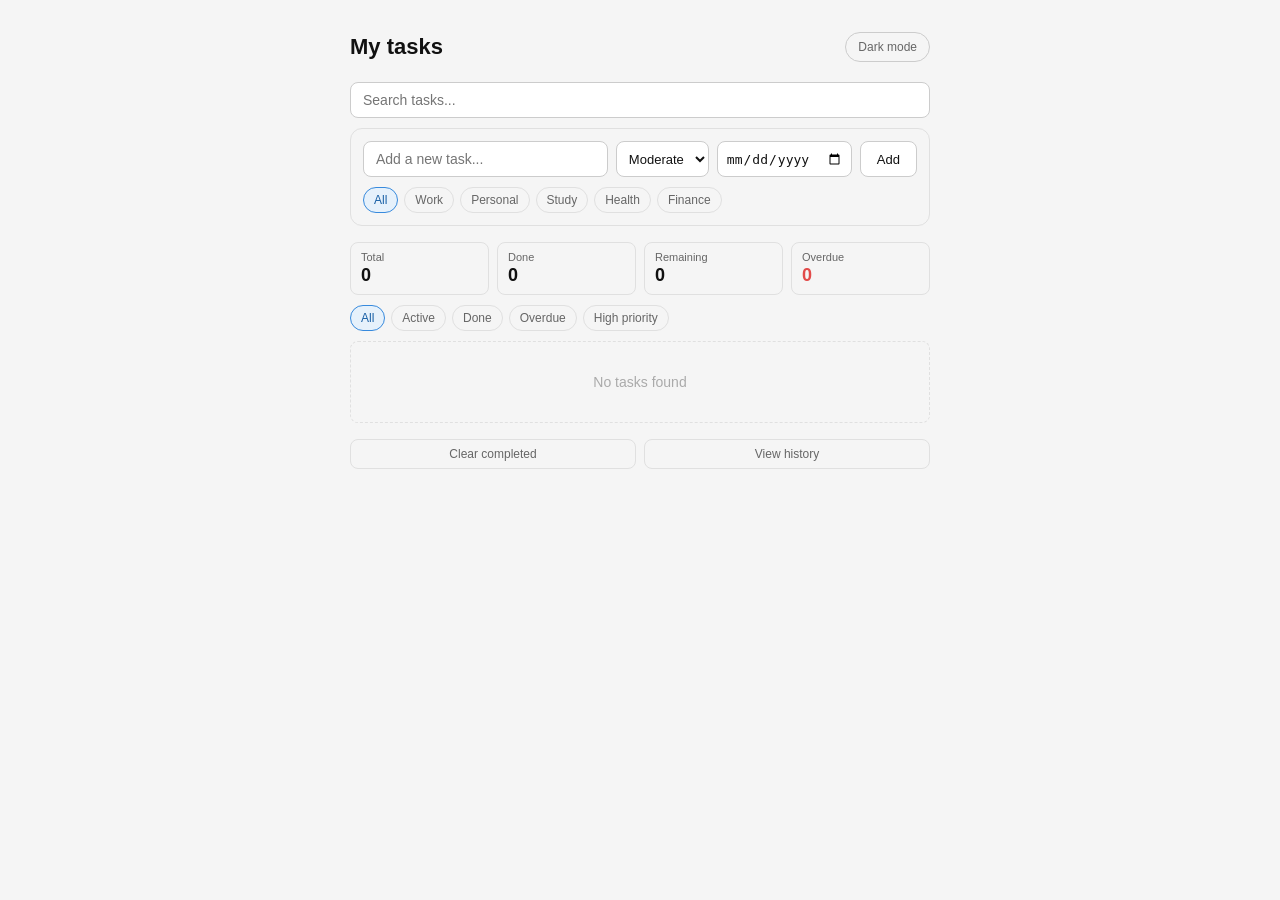
<file: index.html>
<!DOCTYPE html>
<html lang="en">
<head>
  <meta charset="UTF-8" />
  <meta name="viewport" content="width=device-width, initial-scale=1.0"/>
  <title>My Tasks</title>
  <link rel="stylesheet" href="style.css" />
</head>
<body>
  <div class="app" id="app">

    <div class="top-bar">
      <div class="app-title">My tasks</div>
      <button class="dark-toggle" onclick="toggleDark()">Dark mode</button>
    </div>

    <div class="search-row">
      <input type="text" id="search-input" placeholder="Search tasks..." oninput="render()" />
    </div>

    <div class="add-form">
      <div class="form-row">
        <input type="text" id="task-input" placeholder="Add a new task..." maxlength="80" />
        <select id="priority-select">
           <option value="moderate">Moderate</option>
           <option value="critical">Critical</option>
           <option value="minor">Minor</option>
        </select>
        <input type="date" id="due-date" />
        <button class="add-btn" onclick="addTask()">Add</button>
      </div>
      <div class="category-row" id="cat-row">
        <button class="cat-btn active" onclick="setCat('All', this)">All</button>
        <button class="cat-btn" onclick="setCat('Work', this)">Work</button>
        <button class="cat-btn" onclick="setCat('Personal', this)">Personal</button>
        <button class="cat-btn" onclick="setCat('Study', this)">Study</button>
        <button class="cat-btn" onclick="setCat('Health', this)">Health</button>
        <button class="cat-btn" onclick="setCat('Finance', this)">Finance</button>
      </div>
    </div>

    <div class="stats">
      <div class="stat"><div class="stat-label">Total</div><div class="stat-value" id="stat-total">0</div></div>
      <div class="stat"><div class="stat-label">Done</div><div class="stat-value" id="stat-done">0</div></div>
      <div class="stat"><div class="stat-label">Remaining</div><div class="stat-value" id="stat-remaining">0</div></div>
      <div class="stat"><div class="stat-label">Overdue</div><div class="stat-value" id="stat-overdue">0</div></div>
    </div>

    <div class="filter-row">
      <button class="filter-btn active" onclick="setFilter('all', this)">All</button>
      <button class="filter-btn" onclick="setFilter('active', this)">Active</button>
      <button class="filter-btn" onclick="setFilter('done', this)">Done</button>
      <button class="filter-btn" onclick="setFilter('overdue', this)">Overdue</button>
      <button class="filter-btn" onclick="setFilter('high', this)">High priority</button>
    </div>

    <div class="task-list" id="task-list"></div>

    <div class="bottom-row">
      <button class="bottom-btn clear-btn" onclick="clearDone()">Clear completed</button>
      <button class="bottom-btn" onclick="toggleHistory()">View history</button>
    </div>

    <div class="history-panel" id="history-panel" style="display:none"></div>

  </div>
  <script src="script.js"></script>
</body>
</html>
</file>
<file: style.css>
* {
  box-sizing: border-box;
  margin: 0;
  padding: 0;
}

body {
  font-family: Arial, sans-serif;
  background: #f5f5f5;
  display: flex;
  justify-content: center;
  padding: 2rem 1rem;
  min-height: 100vh;
  transition: background 0.2s;
}

body.dark {
  background: #111;
}

.app {
  width: 100%;
  max-width: 580px;
}

/* CSS variables for light/dark mode */
.app {
  --bg: #fff;
  --bg2: #f5f5f5;
  --bg3: #eee;
  --text: #111;
  --text2: #666;
  --text3: #aaa;
  --border: #e0e0e0;
  --border2: #ccc;
}

.app.dark {
  --bg: #1a1a1a;
  --bg2: #242424;
  --bg3: #2e2e2e;
  --text: #e8e8e8;
  --text2: #aaa;
  --text3: #666;
  --border: #3a3a3a;
  --border2: #444;
}

.app.dark body {
  background: #111;
}

/* Top bar */
.top-bar {
  display: flex;
  align-items: center;
  justify-content: space-between;
  margin-bottom: 1.25rem;
}

.app-title {
  font-size: 22px;
  font-weight: 600;
  color: var(--text);
}

.dark-toggle {
  height: 30px;
  padding: 0 12px;
  border: 1px solid var(--border2);
  border-radius: 99px;
  background: var(--bg2);
  color: var(--text2);
  font-size: 12px;
  cursor: pointer;
}

.dark-toggle:hover {
  background: var(--bg3);
}

/* Search */
.search-row {
  margin-bottom: 10px;
}

.search-row input {
  width: 100%;
  height: 36px;
  border: 1px solid var(--border2);
  border-radius: 8px;
  padding: 0 12px;
  font-size: 14px;
  background: var(--bg);
  color: var(--text);
  outline: none;
}

.search-row input:focus {
  border-color: #378ADD;
}

/* Add form */
.add-form {
  background: var(--bg2);
  border: 1px solid var(--border);
  border-radius: 12px;
  padding: 12px;
  margin-bottom: 1rem;
}

.form-row {
  display: flex;
  gap: 8px;
  margin-bottom: 10px;
  flex-wrap: wrap;
}

.form-row input[type="text"] {
  flex: 1;
  min-width: 160px;
  height: 36px;
  border: 1px solid var(--border2);
  border-radius: 8px;
  padding: 0 12px;
  font-size: 14px;
  background: var(--bg);
  color: var(--text);
  outline: none;
}

.form-row input[type="text"]:focus {
  border-color: #378ADD;
}

.form-row select {
  height: 36px;
  border: 1px solid var(--border2);
  border-radius: 8px;
  padding: 0 8px;
  font-size: 13px;
  background: var(--bg);
  color: var(--text);
  outline: none;
  cursor: pointer;
}

.form-row input[type="date"] {
  height: 36px;
  border: 1px solid var(--border2);
  border-radius: 8px;
  padding: 0 8px;
  font-size: 13px;
  background: var(--bg);
  color: var(--text);
  outline: none;
  cursor: pointer;
}

.add-btn {
  height: 36px;
  padding: 0 16px;
  border: 1px solid var(--border2);
  border-radius: 8px;
  background: var(--bg);
  color: var(--text);
  font-size: 13px;
  cursor: pointer;
}

.add-btn:hover {
  background: var(--bg3);
}

/* Categories */
.category-row {
  display: flex;
  gap: 6px;
  flex-wrap: wrap;
}

.cat-btn {
  height: 26px;
  padding: 0 10px;
  border: 1px solid var(--border);
  border-radius: 99px;
  background: transparent;
  color: var(--text2);
  font-size: 12px;
  cursor: pointer;
}

.cat-btn.active {
  border-color: #378ADD;
  background: #e6f1fb;
  color: #185FA5;
}

.app.dark .cat-btn.active {
  background: #0c447c;
  color: #b5d4f4;
}

/* Stats */
.stats {
  display: flex;
  gap: 8px;
  margin-bottom: 10px;
}

.stat {
  flex: 1;
  background: var(--bg2);
  border-radius: 8px;
  padding: 8px 10px;
  border: 1px solid var(--border);
}

.stat-label {
  font-size: 11px;
  color: var(--text2);
  margin-bottom: 2px;
}

.stat-value {
  font-size: 18px;
  font-weight: 600;
  color: var(--text);
}

#stat-overdue {
  color: #E24B4A;
}

/* Filters */
.filter-row {
  display: flex;
  gap: 6px;
  margin-bottom: 10px;
  flex-wrap: wrap;
}

.filter-btn {
  height: 26px;
  padding: 0 10px;
  border: 1px solid var(--border);
  border-radius: 99px;
  background: transparent;
  color: var(--text2);
  font-size: 12px;
  cursor: pointer;
}

.filter-btn.active {
  background: #e6f1fb;
  color: #185FA5;
  border-color: #378ADD;
}

.app.dark .filter-btn.active {
  background: #0c447c;
  color: #b5d4f4;
}

/* Task cards */
.task-list {
  display: flex;
  flex-direction: column;
  gap: 7px;
}

.task-card {
  border: 1px solid var(--border);
  border-radius: 10px;
  background: var(--bg);
  overflow: hidden;
  cursor: grab;
  transition: opacity 0.2s;
}

.task-card:active {
  cursor: grabbing;
}

.task-card.dragging {
  opacity: 0.4;
}

.task-card.drag-over {
  border-color: #378ADD;
  border-width: 2px;
}

.task-card.done-card {
  opacity: 0.55;
}

.task-card.overdue {
  border-left: 3px solid #E24B4A;
}

.task-header {
  display: flex;
  align-items: center;
  gap: 8px;
  padding: 9px 12px;
}

.task-check {
  width: 17px;
  height: 17px;
  border: 1.5px solid var(--border2);
  border-radius: 4px;
  cursor: pointer;
  display: flex;
  align-items: center;
  justify-content: center;
  flex-shrink: 0;
  background: var(--bg);
}

.task-check.checked {
  background: #EAF3DE;
  border-color: #3B6D11;
}

.task-check.checked::after {
  content: '';
  display: block;
  width: 4px;
  height: 8px;
  border: 2px solid #3B6D11;
  border-top: none;
  border-left: none;
  transform: rotate(45deg) translate(-1px, -1px);
}

.task-main {
  flex: 1;
  min-width: 0;
}

.task-text {
  font-size: 14px;
  color: var(--text);
  white-space: nowrap;
  overflow: hidden;
  text-overflow: ellipsis;
}

.task-text[contenteditable="true"] {
  outline: 1px solid #378ADD;
  border-radius: 3px;
  padding: 0 3px;
  white-space: normal;
}

.task-card.done-card .task-text {
  text-decoration: line-through;
  color: var(--text3);
}

.task-meta {
  display: flex;
  align-items: center;
  gap: 6px;
  margin-top: 3px;
  flex-wrap: wrap;
}

/* Priority badges */
.priority-badge {
  font-size: 10px;
  padding: 1px 7px;
  border-radius: 99px;
  font-weight: 500;
}

.p-critical {
  background: #FCEBEB;
  color: #A32D2D;
  border: 1px solid #F09595;
}

.p-moderate {
  background: #FAEEDA;
  color: #854F0B;
  border: 1px solid #FAC775;
}

.p-minor {
  background: #EAF3DE;
  color: #3B6D11;
  border: 1px solid #C0DD97;
}

.app.dark .p-critical { background: #501313; color: #F09595; }
.app.dark .p-moderate { background: #412402; color: #FAC775; }
.app.dark .p-minor { background: #173404; color: #C0DD97; }

.cat-tag {
  font-size: 10px;
  padding: 1px 7px;
  border-radius: 99px;
  background: var(--bg2);
  color: var(--text2);
  border: 1px solid var(--border);
}

.due-tag {
  font-size: 10px;
  color: var(--text2);
}

.due-tag.overdue {
  color: #E24B4A;
  font-weight: 500;
}

.due-tag.today {
  color: #854F0B;
  font-weight: 500;
}

.expand-btn {
  font-size: 10px;
  padding: 1px 6px;
  border: 1px solid var(--border);
  border-radius: 99px;
  background: transparent;
  color: var(--text2);
  cursor: pointer;
  white-space: nowrap;
}

.task-actions {
  display: flex;
  gap: 4px;
  flex-shrink: 0;
}

.icon-btn {
  width: 24px;
  height: 24px;
  border: none;
  background: none;
  color: var(--text3);
  font-size: 13px;
  cursor: pointer;
  border-radius: 4px;
  display: flex;
  align-items: center;
  justify-content: center;
}

.icon-btn:hover {
  background: var(--bg2);
  color: var(--text);
}

.del-btn:hover {
  background: #FCEBEB;
  color: #A32D2D;
}

/* Progress bar */
.progress-bar {
  height: 3px;
  background: var(--bg3);
  margin: 0 12px 8px;
  border-radius: 99px;
}

.progress-fill {
  height: 100%;
  background: #1D9E75;
  border-radius: 99px;
  transition: width 0.3s;
}

/* Subtasks */
.subtask-area {
  border-top: 1px solid var(--border);
  padding: 8px 12px 10px;
  background: var(--bg2);
}

.sub-input-row {
  display: flex;
  gap: 6px;
  margin-bottom: 7px;
}

.sub-input-row input {
  flex: 1;
  height: 28px;
  border: 1px solid var(--border2);
  border-radius: 6px;
  padding: 0 10px;
  font-size: 12px;
  background: var(--bg);
  color: var(--text);
  outline: none;
}

.sub-input-row button {
  height: 28px;
  padding: 0 10px;
  border: 1px solid var(--border);
  border-radius: 6px;
  background: var(--bg);
  color: var(--text2);
  font-size: 12px;
  cursor: pointer;
}

.subtask-item {
  display: flex;
  align-items: center;
  gap: 7px;
  padding: 3px 0;
}

.sub-check {
  width: 13px;
  height: 13px;
  border: 1.5px solid var(--border2);
  border-radius: 3px;
  cursor: pointer;
  display: flex;
  align-items: center;
  justify-content: center;
  flex-shrink: 0;
  background: var(--bg);
}

.sub-check.checked {
  background: #EAF3DE;
  border-color: #3B6D11;
}

.sub-check.checked::after {
  content: '';
  display: block;
  width: 3px;
  height: 6px;
  border: 1.5px solid #3B6D11;
  border-top: none;
  border-left: none;
  transform: rotate(45deg) translate(-1px, -1px);
}

.sub-text {
  flex: 1;
  font-size: 12px;
  color: var(--text2);
}

.sub-text.done {
  text-decoration: line-through;
  color: var(--text3);
}

.sub-del {
  border: none;
  background: none;
  color: var(--text3);
  font-size: 11px;
  cursor: pointer;
}

.sub-del:hover {
  color: #E24B4A;
}

/* Empty state */
.empty {
  text-align: center;
  padding: 2rem;
  font-size: 14px;
  color: var(--text3);
  border: 1px dashed var(--border);
  border-radius: 8px;
}

/* Bottom row */
.bottom-row {
  display: flex;
  gap: 8px;
  margin-top: 1rem;
}

.bottom-btn {
  flex: 1;
  height: 30px;
  border: 1px solid var(--border);
  border-radius: 8px;
  background: transparent;
  color: var(--text2);
  font-size: 12px;
  cursor: pointer;
}

.bottom-btn:hover {
  background: var(--bg2);
}

.clear-btn:hover {
  background: #FCEBEB;
  color: #A32D2D;
  border-color: #F09595;
}

/* History */
.history-panel {
  margin-top: 1rem;
  border: 1px solid var(--border);
  border-radius: 10px;
  overflow: hidden;
}

.history-header {
  padding: 9px 12px;
  background: var(--bg2);
  font-size: 13px;
  font-weight: 500;
  color: var(--text);
  border-bottom: 1px solid var(--border);
}

.history-item {
  display: flex;
  align-items: center;
  gap: 8px;
  padding: 7px 12px;
  border-bottom: 1px solid var(--border);
  background: var(--bg);
}

.history-item:last-child {
  border-bottom: none;
}

.history-text {
  flex: 1;
  font-size: 12px;
  color: var(--text2);
  text-decoration: line-through;
}

.history-meta {
  font-size: 11px;
  color: var(--text3);
}

.restore-btn {
  height: 22px;
  padding: 0 8px;
  border: 1px solid var(--border);
  border-radius: 6px;
  background: transparent;
  color: var(--text2);
  font-size: 11px;
  cursor: pointer;
}

.restore-btn:hover {
  background: #e6f1fb;
  color: #185FA5;
}
</file>
